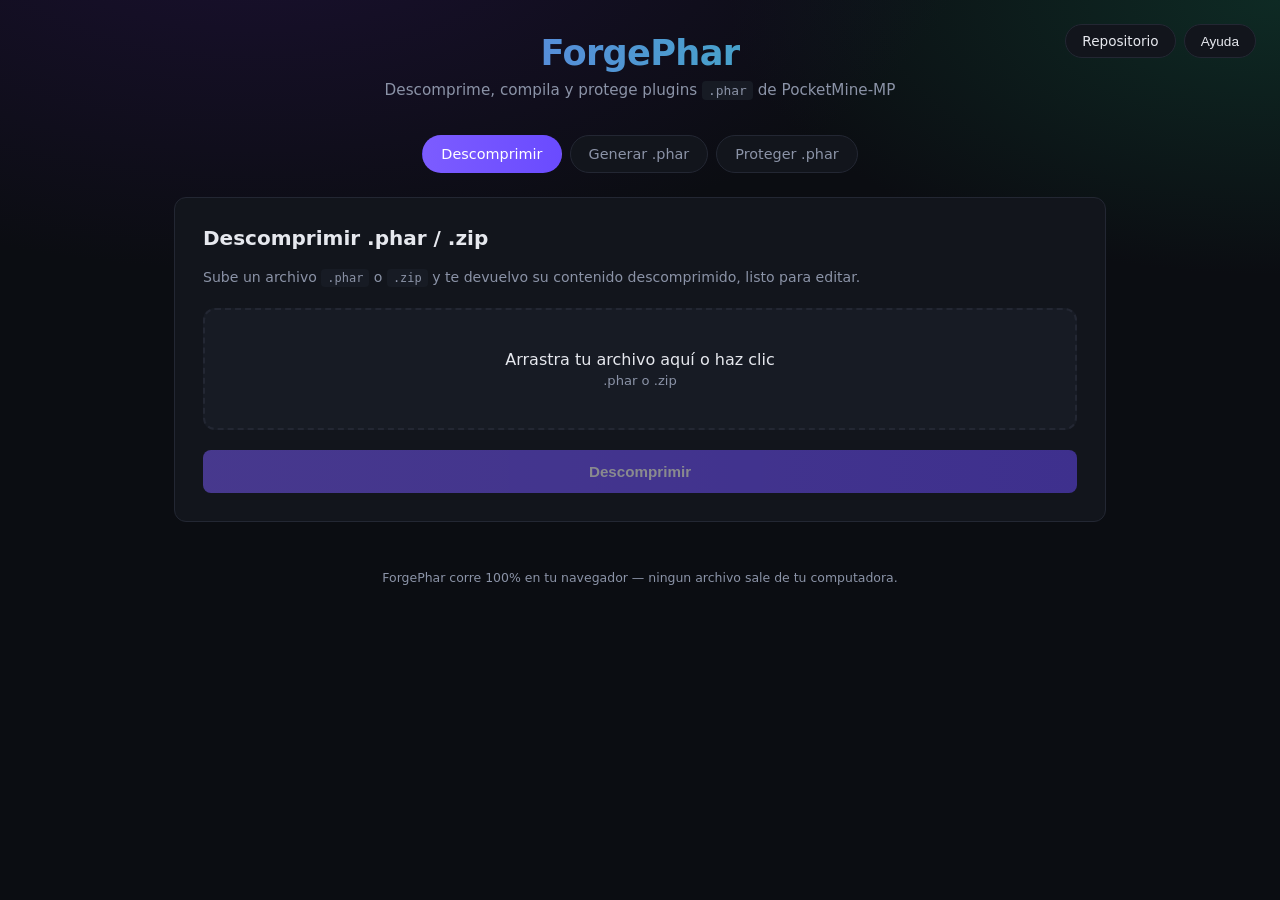
<file: docs/index.html>
<!doctype html>
<html lang="es">
<head>
<meta charset="utf-8">
<meta name="viewport" content="width=device-width, initial-scale=1">
<title>ForgePhar</title>
<link rel="icon" type="image/svg+xml" href="favicon.svg">
<link rel="stylesheet" href="style.css">
</head>
<body>

<header>
    <div class="header-actions">
        <a class="header-btn" href="https://github.com/Phoenix4041/ForgePhar" target="_blank" rel="noopener">Repositorio</a>
        <button class="header-btn" id="help-btn" type="button" aria-haspopup="dialog" aria-controls="help-modal">Ayuda</button>
    </div>
    <h1>ForgePhar</h1>
    <p>Descomprime, compila y protege plugins <code>.phar</code> de PocketMine-MP</p>
</header>

<main>
    <div class="tabs">
        <div class="tab active" data-tab="extract">Descomprimir</div>
        <div class="tab" data-tab="build">Generar .phar</div>
        <div class="tab" data-tab="protect">Proteger .phar</div>
    </div>

    <section class="panel active" id="panel-extract">
        <h2>Descomprimir .phar / .zip</h2>
        <p class="desc">Sube un archivo <code>.phar</code> o <code>.zip</code> y te devuelvo su contenido descomprimido, listo para editar.</p>

        <div class="dropzone" data-target="extract-file">
            <div class="main-text">Arrastra tu archivo aquí o haz clic</div>
            <div class="sub-text">.phar o .zip</div>
        </div>
        <input type="file" id="extract-file" accept=".phar,.zip">

        <button class="primary" id="extract-btn" disabled>Descomprimir</button>

        <div class="result" id="extract-result"></div>
    </section>

    <section class="panel" id="panel-build">
        <h2>Generar .phar</h2>
        <p class="desc">Sube un <code>.zip</code> con la carpeta de tu plugin (debe contener <code>plugin.yml</code>) y te devuelvo el <code>.phar</code> compilado.</p>

        <div class="dropzone" data-target="build-file">
            <div class="main-text">Arrastra el .zip de tu plugin aquí</div>
            <div class="sub-text">Debe contener plugin.yml en la raíz</div>
        </div>
        <input type="file" id="build-file" accept=".zip">

        <div class="fields">
            <div class="field">
                <label>Nombre del plugin (opcional, se detecta de plugin.yml)</label>
                <input type="text" id="build-name" placeholder="MiPlugin">
            </div>
            <div class="field">
                <label>Versión</label>
                <input type="text" id="build-version" value="1.0.0">
            </div>
        </div>

        <button class="primary" id="build-btn" disabled>Compilar .phar</button>

        <div class="result" id="build-result"></div>
    </section>

    <section class="panel" id="panel-protect">
        <h2>Proteger .phar</h2>
        <p class="desc">Compila tu plugin en un <code>.phar</code> con compresión binaria + limpieza de comentarios, para que el código fuente no quede legible a simple vista si alguien lo extrae.</p>

        <div class="dropzone" data-target="protect-file">
            <div class="main-text">Arrastra el .zip de tu plugin aquí</div>
            <div class="sub-text">Debe contener plugin.yml en la raíz</div>
        </div>
        <input type="file" id="protect-file" accept=".zip">

        <div class="fields">
            <div class="field">
                <label>Nombre del plugin (opcional)</label>
                <input type="text" id="protect-name" placeholder="MiPlugin">
            </div>
            <div class="field">
                <label>Versión</label>
                <input type="text" id="protect-version" value="1.0.0">
            </div>
        </div>

        <div class="check-row">
            <div>
                <div class="label">Protección aplicada: compresión GZIP + eliminación de comentarios</div>
                <div class="hint">Honestidad primero: esto NO es cifrado irreversible tipo ionCube (eso requiere una extensión compilada en el servidor destino, y rompería la ejecución en PocketMine si se falsifica). Lo que sí hace: el .phar deja de ser texto plano legible, y cualquier extracción casual (editor de texto, zip genérico) muestra binario/basura en vez de tu código fuente ordenado.</div>
            </div>
        </div>

        <button class="primary" id="protect-btn" disabled>Compilar y proteger</button>

        <div class="result" id="protect-result"></div>
    </section>
</main>

<footer>ForgePhar corre 100% en tu navegador — ningun archivo sale de tu computadora.</footer>

<div class="modal-overlay" id="help-modal" role="dialog" aria-modal="true" aria-labelledby="help-title">
    <div class="modal">
        <div class="modal-header">
            <h2 id="help-title">Como funciona ForgePhar</h2>
            <button class="modal-close" id="help-close" type="button" aria-label="Cerrar">&times;</button>
        </div>
        <div class="modal-body">
            <section class="help-section">
                <h3>1. Descomprimir</h3>
                <p>Sube un archivo <code>.phar</code> o <code>.zip</code>. ForgePhar lo abre en tu navegador, lista todos los archivos que contiene y te entrega un <code>.zip</code> normal con el codigo fuente, listo para editar en tu editor de siempre.</p>
            </section>
            <section class="help-section">
                <h3>2. Generar .phar</h3>
                <p>Sube el <code>.zip</code> de la carpeta de tu plugin (debe tener <code>plugin.yml</code> en la raiz, igual que cualquier plugin de PocketMine-MP). ForgePhar arma el <code>.phar</code> con el mismo formato binario que usa PHP: manifest, checksum por archivo y firma. El resultado se descarga directo, listo para subir a tu servidor.</p>
            </section>
            <section class="help-section">
                <h3>3. Proteger .phar</h3>
                <p>Hace lo mismo que "Generar .phar", pero ademas:</p>
                <ul>
                    <li>Comprime cada archivo con GZIP (el mismo metodo que usa <code>Phar::compressFiles()</code> en PHP).</li>
                    <li>Elimina comentarios y espacios innecesarios del codigo PHP.</li>
                </ul>
                <p>El resultado deja de ser texto plano legible: si alguien abre el <code>.phar</code> con un editor de texto o un zip generico, solo ve binario. Esto <strong>no es cifrado irreversible</strong> tipo ionCube — eso requiere una extension compilada en el servidor destino y rompe la ejecucion en PocketMine si se intenta falsear. Lo que si obtienes es proteccion real contra la lectura casual de tu codigo.</p>
            </section>
            <section class="help-section">
                <h3>Privacidad</h3>
                <p>Nada se sube a ningun servidor. Todo el procesamiento (lectura, compresion, firma) pasa dentro de tu navegador con JavaScript. Puedes desconectarte de internet despues de cargar la pagina y todo sigue funcionando igual.</p>
            </section>
        </div>
    </div>
</div>

<script src="vendor/pako.min.js"></script>
<script src="vendor/jszip.min.js"></script>
<script src="js/pharlib.js"></script>
<script src="js/main.js"></script>
</body>
</html>
</file>
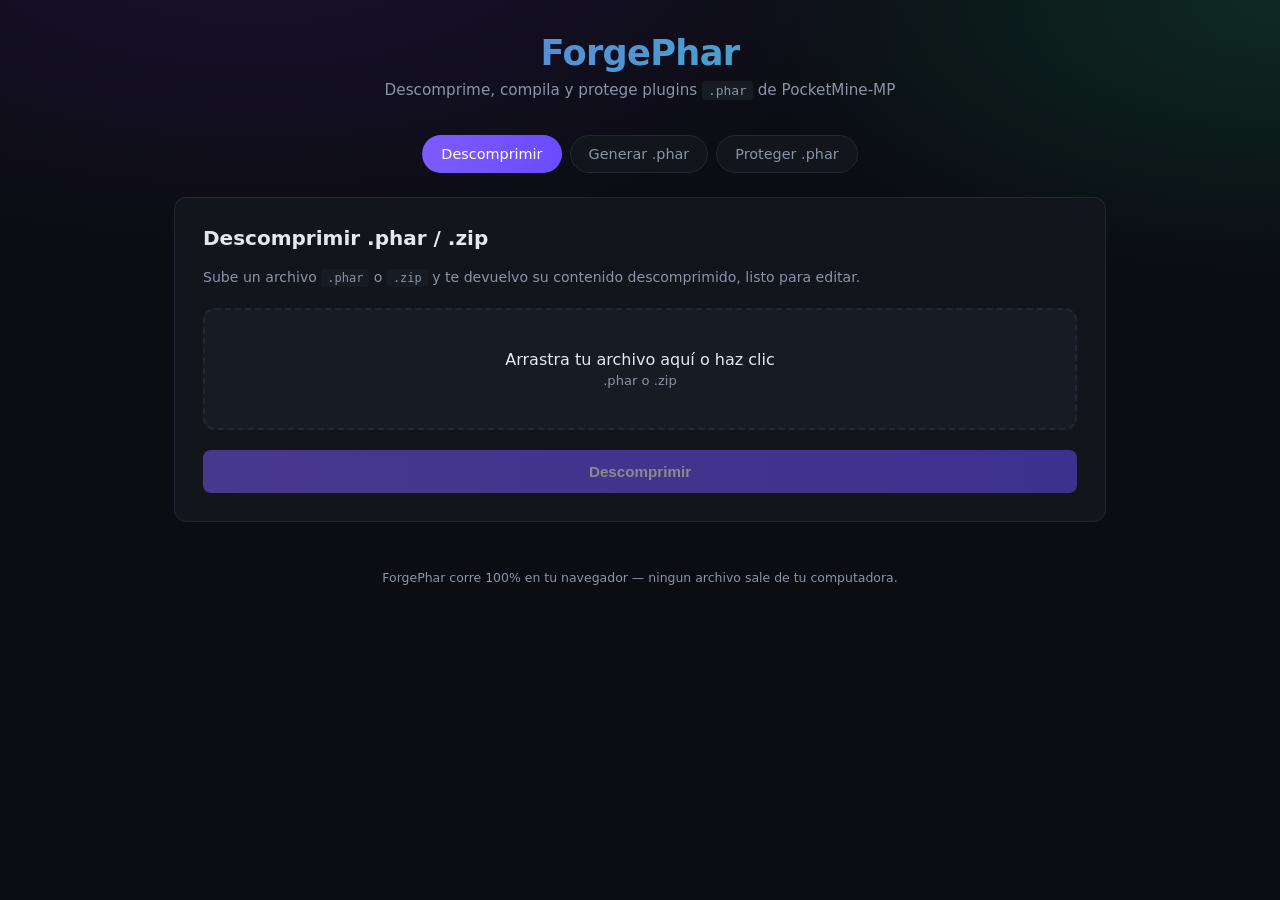
<file: public/index.html>
<!doctype html>
<html lang="es">
<head>
<meta charset="utf-8">
<meta name="viewport" content="width=device-width, initial-scale=1">
<title>ForgePhar</title>
<link rel="stylesheet" href="style.css">
</head>
<body>

<header>
    <h1>ForgePhar</h1>
    <p>Descomprime, compila y protege plugins <code>.phar</code> de PocketMine-MP</p>
</header>

<main>
    <div class="tabs">
        <div class="tab active" data-tab="extract">Descomprimir</div>
        <div class="tab" data-tab="build">Generar .phar</div>
        <div class="tab" data-tab="protect">Proteger .phar</div>
    </div>

    <section class="panel active" id="panel-extract">
        <h2>Descomprimir .phar / .zip</h2>
        <p class="desc">Sube un archivo <code>.phar</code> o <code>.zip</code> y te devuelvo su contenido descomprimido, listo para editar.</p>

        <div class="dropzone" data-target="extract-file">
            <div class="main-text">Arrastra tu archivo aquí o haz clic</div>
            <div class="sub-text">.phar o .zip</div>
        </div>
        <input type="file" id="extract-file" accept=".phar,.zip">

        <button class="primary" id="extract-btn" disabled>Descomprimir</button>

        <div class="result" id="extract-result"></div>
    </section>

    <section class="panel" id="panel-build">
        <h2>Generar .phar</h2>
        <p class="desc">Sube un <code>.zip</code> con la carpeta de tu plugin (debe contener <code>plugin.yml</code>) y te devuelvo el <code>.phar</code> compilado.</p>

        <div class="dropzone" data-target="build-file">
            <div class="main-text">Arrastra el .zip de tu plugin aquí</div>
            <div class="sub-text">Debe contener plugin.yml en la raíz</div>
        </div>
        <input type="file" id="build-file" accept=".zip">

        <div class="fields">
            <div class="field">
                <label>Nombre del plugin (opcional, se detecta de plugin.yml)</label>
                <input type="text" id="build-name" placeholder="MiPlugin">
            </div>
            <div class="field">
                <label>Versión</label>
                <input type="text" id="build-version" value="1.0.0">
            </div>
        </div>

        <button class="primary" id="build-btn" disabled>Compilar .phar</button>

        <div class="result" id="build-result"></div>
    </section>

    <section class="panel" id="panel-protect">
        <h2>Proteger .phar</h2>
        <p class="desc">Compila tu plugin en un <code>.phar</code> con compresión binaria + limpieza de comentarios, para que el código fuente no quede legible a simple vista si alguien lo extrae.</p>

        <div class="dropzone" data-target="protect-file">
            <div class="main-text">Arrastra el .zip de tu plugin aquí</div>
            <div class="sub-text">Debe contener plugin.yml en la raíz</div>
        </div>
        <input type="file" id="protect-file" accept=".zip">

        <div class="fields">
            <div class="field">
                <label>Nombre del plugin (opcional)</label>
                <input type="text" id="protect-name" placeholder="MiPlugin">
            </div>
            <div class="field">
                <label>Versión</label>
                <input type="text" id="protect-version" value="1.0.0">
            </div>
        </div>

        <div class="check-row">
            <div>
                <div class="label">Protección aplicada: compresión GZIP + eliminación de comentarios</div>
                <div class="hint">Honestidad primero: esto NO es cifrado irreversible tipo ionCube (eso requiere una extensión compilada en el servidor destino, y rompería la ejecución en PocketMine si se falsifica). Lo que sí hace: el .phar deja de ser texto plano legible, y cualquier extracción casual (editor de texto, zip genérico) muestra binario/basura en vez de tu código fuente ordenado.</div>
            </div>
        </div>

        <button class="primary" id="protect-btn" disabled>Compilar y proteger</button>

        <div class="result" id="protect-result"></div>
    </section>
</main>

<footer>ForgePhar corre 100% en tu navegador — ningun archivo sale de tu computadora.</footer>

<script src="vendor/pako.min.js"></script>
<script src="vendor/jszip.min.js"></script>
<script src="js/pharlib.js"></script>
<script src="js/main.js"></script>
</body>
</html>
</file>
<file: docs/style.css>
:root {
    --bg: #0b0d12;
    --panel: #12151c;
    --panel2: #171b24;
    --border: #232733;
    --text: #e6e8ee;
    --muted: #8b93a7;
    --accent: #7c5cff;
    --accent2: #22d3a5;
    --danger: #ff5c7a;
    --radius: 12px;
}

* { box-sizing: border-box; }

body {
    margin: 0;
    background: radial-gradient(1200px 600px at 20% -10%, #1a1030 0%, transparent 60%),
                radial-gradient(1000px 500px at 100% 0%, #0e2a24 0%, transparent 55%),
                var(--bg);
    color: var(--text);
    font-family: 'Segoe UI', system-ui, -apple-system, sans-serif;
    min-height: 100vh;
}

header {
    position: relative;
    padding: 32px 24px 12px;
    text-align: center;
}

.header-actions {
    position: absolute;
    top: 24px;
    right: 24px;
    display: flex;
    gap: 8px;
}

.header-btn {
    padding: 8px 16px;
    border-radius: 999px;
    border: 1px solid var(--border);
    background: var(--panel);
    color: var(--text);
    font-size: 0.85rem;
    text-decoration: none;
    cursor: pointer;
    transition: all 0.15s ease;
}

.header-btn:hover {
    border-color: var(--accent);
    color: #fff;
}

header h1 {
    margin: 0;
    font-size: 2.2rem;
    letter-spacing: -0.02em;
    background: linear-gradient(90deg, var(--accent), var(--accent2));
    -webkit-background-clip: text;
    background-clip: text;
    color: transparent;
}

header p {
    color: var(--muted);
    margin: 8px 0 0;
    font-size: 0.95rem;
}

main {
    max-width: 980px;
    margin: 0 auto;
    padding: 24px;
}

.tabs {
    display: flex;
    gap: 8px;
    justify-content: center;
    margin-bottom: 24px;
    flex-wrap: wrap;
}

.tab {
    padding: 10px 18px;
    border-radius: 999px;
    border: 1px solid var(--border);
    background: var(--panel);
    color: var(--muted);
    cursor: pointer;
    font-size: 0.9rem;
    transition: all 0.15s ease;
}

.tab:hover { color: var(--text); border-color: #333a4a; }

.tab.active {
    color: #fff;
    background: linear-gradient(90deg, var(--accent), #6a4bff);
    border-color: transparent;
}

.panel {
    background: var(--panel);
    border: 1px solid var(--border);
    border-radius: var(--radius);
    padding: 28px;
    display: none;
}

.panel.active { display: block; }

.panel h2 {
    margin-top: 0;
    font-size: 1.25rem;
}

.panel .desc {
    color: var(--muted);
    font-size: 0.88rem;
    margin-bottom: 20px;
    line-height: 1.5;
}

.dropzone {
    border: 2px dashed var(--border);
    border-radius: var(--radius);
    padding: 40px 20px;
    text-align: center;
    cursor: pointer;
    transition: all 0.15s ease;
    background: var(--panel2);
}

.dropzone:hover, .dropzone.dragover {
    border-color: var(--accent);
    background: #1a1530;
}

.dropzone .icon { font-size: 2.2rem; margin-bottom: 8px; }
.dropzone .main-text { font-size: 1rem; }
.dropzone .sub-text { color: var(--muted); font-size: 0.82rem; margin-top: 4px; }

input[type=file] { display: none; }

.fields {
    display: grid;
    grid-template-columns: 1fr 1fr;
    gap: 12px;
    margin-top: 16px;
}

.field { display: flex; flex-direction: column; gap: 6px; }
.field label { font-size: 0.8rem; color: var(--muted); }
.field input[type=text], .field select {
    background: var(--panel2);
    border: 1px solid var(--border);
    border-radius: 8px;
    padding: 10px 12px;
    color: var(--text);
    font-size: 0.9rem;
}

.check-row {
    display: flex;
    align-items: center;
    gap: 10px;
    margin-top: 16px;
    padding: 12px 14px;
    background: var(--panel2);
    border: 1px solid var(--border);
    border-radius: 8px;
}

.check-row input { width: 16px; height: 16px; }
.check-row .label { font-size: 0.88rem; }
.check-row .hint { color: var(--muted); font-size: 0.78rem; margin-top: 2px; }

button.primary {
    margin-top: 20px;
    width: 100%;
    padding: 13px;
    border: none;
    border-radius: 8px;
    background: linear-gradient(90deg, var(--accent), #6a4bff);
    color: #fff;
    font-weight: 600;
    font-size: 0.95rem;
    cursor: pointer;
    transition: opacity 0.15s ease;
}

button.primary:hover { opacity: 0.9; }
button.primary:disabled { opacity: 0.5; cursor: not-allowed; }

.result {
    margin-top: 20px;
    padding: 16px;
    border-radius: 10px;
    background: #0f1a16;
    border: 1px solid #1c3a30;
    display: none;
}

.result.error {
    background: #1f1218;
    border-color: #3a1c26;
}

.result.show { display: block; }

.result .title { font-weight: 600; margin-bottom: 4px; }
.result .meta { color: var(--muted); font-size: 0.85rem; }

.download-btn {
    display: inline-block;
    margin-top: 10px;
    padding: 9px 16px;
    background: var(--accent2);
    color: #06251d;
    font-weight: 600;
    border-radius: 8px;
    text-decoration: none;
    font-size: 0.88rem;
}

.tree {
    margin-top: 12px;
    max-height: 200px;
    overflow-y: auto;
    background: #0a0d12;
    border-radius: 8px;
    padding: 10px 14px;
    font-family: 'Consolas', monospace;
    font-size: 0.78rem;
    color: var(--muted);
}

.spinner {
    display: inline-block;
    width: 14px;
    height: 14px;
    border: 2px solid rgba(255,255,255,0.3);
    border-top-color: #fff;
    border-radius: 50%;
    animation: spin 0.7s linear infinite;
    vertical-align: middle;
    margin-right: 8px;
}

@keyframes spin { to { transform: rotate(360deg); } }

footer {
    text-align: center;
    color: var(--muted);
    font-size: 0.78rem;
    padding: 24px;
}

code {
    background: var(--panel2);
    padding: 2px 6px;
    border-radius: 4px;
    font-size: 0.85em;
}

.modal-overlay {
    display: none;
    position: fixed;
    inset: 0;
    background: rgba(4, 5, 8, 0.7);
    backdrop-filter: blur(2px);
    align-items: center;
    justify-content: center;
    padding: 20px;
    z-index: 100;
}

.modal-overlay.show {
    display: flex;
}

.modal {
    background: var(--panel);
    border: 1px solid var(--border);
    border-radius: var(--radius);
    max-width: 620px;
    width: 100%;
    max-height: 85vh;
    display: flex;
    flex-direction: column;
}

.modal-header {
    display: flex;
    align-items: center;
    justify-content: space-between;
    padding: 20px 24px;
    border-bottom: 1px solid var(--border);
}

.modal-header h2 {
    margin: 0;
    font-size: 1.15rem;
}

.modal-close {
    background: none;
    border: none;
    color: var(--muted);
    font-size: 1.5rem;
    line-height: 1;
    cursor: pointer;
    padding: 4px 8px;
}

.modal-close:hover {
    color: var(--text);
}

.modal-body {
    padding: 20px 24px 24px;
    overflow-y: auto;
}

.help-section {
    margin-bottom: 20px;
}

.help-section:last-child {
    margin-bottom: 0;
}

.help-section h3 {
    margin: 0 0 8px;
    font-size: 1rem;
    color: var(--accent2);
}

.help-section p {
    margin: 0 0 8px;
    font-size: 0.9rem;
    line-height: 1.55;
    color: var(--text);
}

.help-section p:last-child {
    margin-bottom: 0;
}

.help-section ul {
    margin: 0 0 8px;
    padding-left: 20px;
    font-size: 0.9rem;
    line-height: 1.55;
}

.help-section li {
    margin-bottom: 4px;
}
</file>
<file: public/style.css>
:root {
    --bg: #0b0d12;
    --panel: #12151c;
    --panel2: #171b24;
    --border: #232733;
    --text: #e6e8ee;
    --muted: #8b93a7;
    --accent: #7c5cff;
    --accent2: #22d3a5;
    --danger: #ff5c7a;
    --radius: 12px;
}

* { box-sizing: border-box; }

body {
    margin: 0;
    background: radial-gradient(1200px 600px at 20% -10%, #1a1030 0%, transparent 60%),
                radial-gradient(1000px 500px at 100% 0%, #0e2a24 0%, transparent 55%),
                var(--bg);
    color: var(--text);
    font-family: 'Segoe UI', system-ui, -apple-system, sans-serif;
    min-height: 100vh;
}

header {
    padding: 32px 24px 12px;
    text-align: center;
}

header h1 {
    margin: 0;
    font-size: 2.2rem;
    letter-spacing: -0.02em;
    background: linear-gradient(90deg, var(--accent), var(--accent2));
    -webkit-background-clip: text;
    background-clip: text;
    color: transparent;
}

header p {
    color: var(--muted);
    margin: 8px 0 0;
    font-size: 0.95rem;
}

main {
    max-width: 980px;
    margin: 0 auto;
    padding: 24px;
}

.tabs {
    display: flex;
    gap: 8px;
    justify-content: center;
    margin-bottom: 24px;
    flex-wrap: wrap;
}

.tab {
    padding: 10px 18px;
    border-radius: 999px;
    border: 1px solid var(--border);
    background: var(--panel);
    color: var(--muted);
    cursor: pointer;
    font-size: 0.9rem;
    transition: all 0.15s ease;
}

.tab:hover { color: var(--text); border-color: #333a4a; }

.tab.active {
    color: #fff;
    background: linear-gradient(90deg, var(--accent), #6a4bff);
    border-color: transparent;
}

.panel {
    background: var(--panel);
    border: 1px solid var(--border);
    border-radius: var(--radius);
    padding: 28px;
    display: none;
}

.panel.active { display: block; }

.panel h2 {
    margin-top: 0;
    font-size: 1.25rem;
}

.panel .desc {
    color: var(--muted);
    font-size: 0.88rem;
    margin-bottom: 20px;
    line-height: 1.5;
}

.dropzone {
    border: 2px dashed var(--border);
    border-radius: var(--radius);
    padding: 40px 20px;
    text-align: center;
    cursor: pointer;
    transition: all 0.15s ease;
    background: var(--panel2);
}

.dropzone:hover, .dropzone.dragover {
    border-color: var(--accent);
    background: #1a1530;
}

.dropzone .icon { font-size: 2.2rem; margin-bottom: 8px; }
.dropzone .main-text { font-size: 1rem; }
.dropzone .sub-text { color: var(--muted); font-size: 0.82rem; margin-top: 4px; }

input[type=file] { display: none; }

.fields {
    display: grid;
    grid-template-columns: 1fr 1fr;
    gap: 12px;
    margin-top: 16px;
}

.field { display: flex; flex-direction: column; gap: 6px; }
.field label { font-size: 0.8rem; color: var(--muted); }
.field input[type=text], .field select {
    background: var(--panel2);
    border: 1px solid var(--border);
    border-radius: 8px;
    padding: 10px 12px;
    color: var(--text);
    font-size: 0.9rem;
}

.check-row {
    display: flex;
    align-items: center;
    gap: 10px;
    margin-top: 16px;
    padding: 12px 14px;
    background: var(--panel2);
    border: 1px solid var(--border);
    border-radius: 8px;
}

.check-row input { width: 16px; height: 16px; }
.check-row .label { font-size: 0.88rem; }
.check-row .hint { color: var(--muted); font-size: 0.78rem; margin-top: 2px; }

button.primary {
    margin-top: 20px;
    width: 100%;
    padding: 13px;
    border: none;
    border-radius: 8px;
    background: linear-gradient(90deg, var(--accent), #6a4bff);
    color: #fff;
    font-weight: 600;
    font-size: 0.95rem;
    cursor: pointer;
    transition: opacity 0.15s ease;
}

button.primary:hover { opacity: 0.9; }
button.primary:disabled { opacity: 0.5; cursor: not-allowed; }

.result {
    margin-top: 20px;
    padding: 16px;
    border-radius: 10px;
    background: #0f1a16;
    border: 1px solid #1c3a30;
    display: none;
}

.result.error {
    background: #1f1218;
    border-color: #3a1c26;
}

.result.show { display: block; }

.result .title { font-weight: 600; margin-bottom: 4px; }
.result .meta { color: var(--muted); font-size: 0.85rem; }

.download-btn {
    display: inline-block;
    margin-top: 10px;
    padding: 9px 16px;
    background: var(--accent2);
    color: #06251d;
    font-weight: 600;
    border-radius: 8px;
    text-decoration: none;
    font-size: 0.88rem;
}

.tree {
    margin-top: 12px;
    max-height: 200px;
    overflow-y: auto;
    background: #0a0d12;
    border-radius: 8px;
    padding: 10px 14px;
    font-family: 'Consolas', monospace;
    font-size: 0.78rem;
    color: var(--muted);
}

.spinner {
    display: inline-block;
    width: 14px;
    height: 14px;
    border: 2px solid rgba(255,255,255,0.3);
    border-top-color: #fff;
    border-radius: 50%;
    animation: spin 0.7s linear infinite;
    vertical-align: middle;
    margin-right: 8px;
}

@keyframes spin { to { transform: rotate(360deg); } }

footer {
    text-align: center;
    color: var(--muted);
    font-size: 0.78rem;
    padding: 24px;
}

code {
    background: var(--panel2);
    padding: 2px 6px;
    border-radius: 4px;
    font-size: 0.85em;
}
</file>
